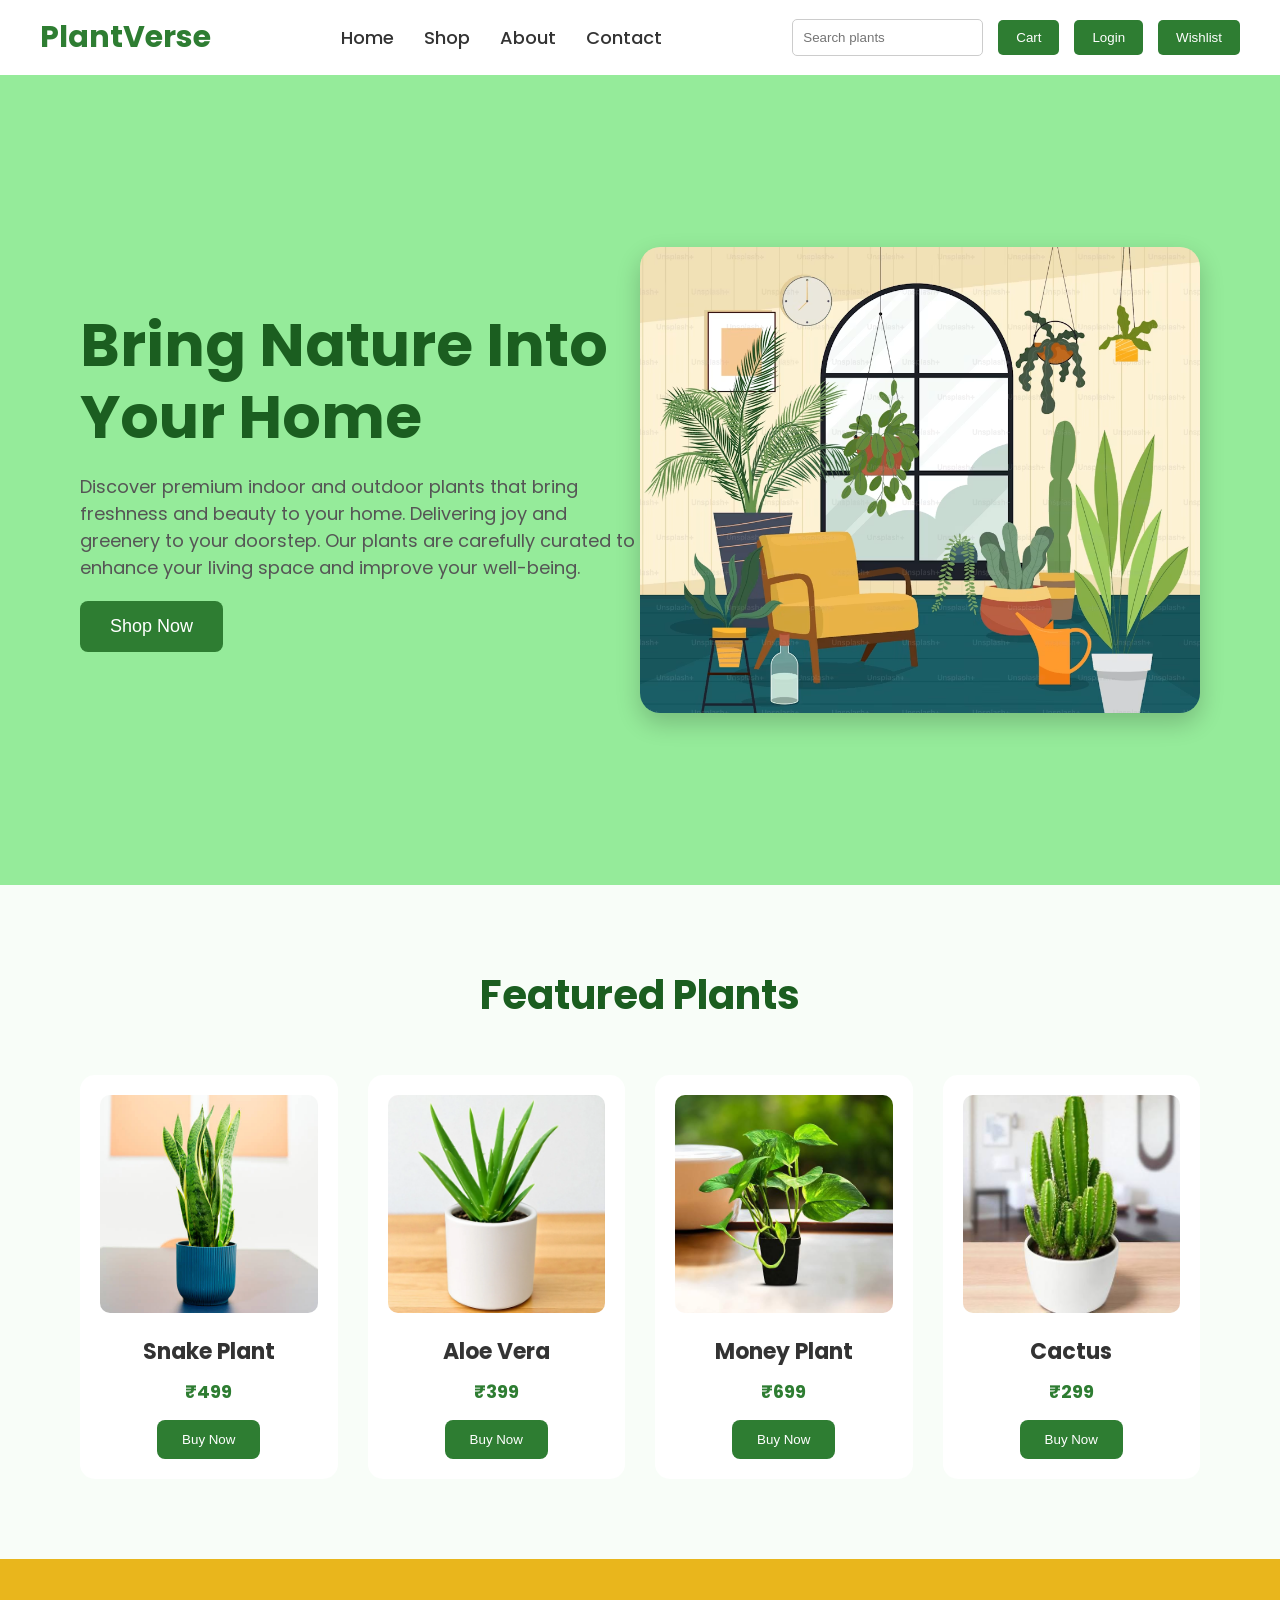
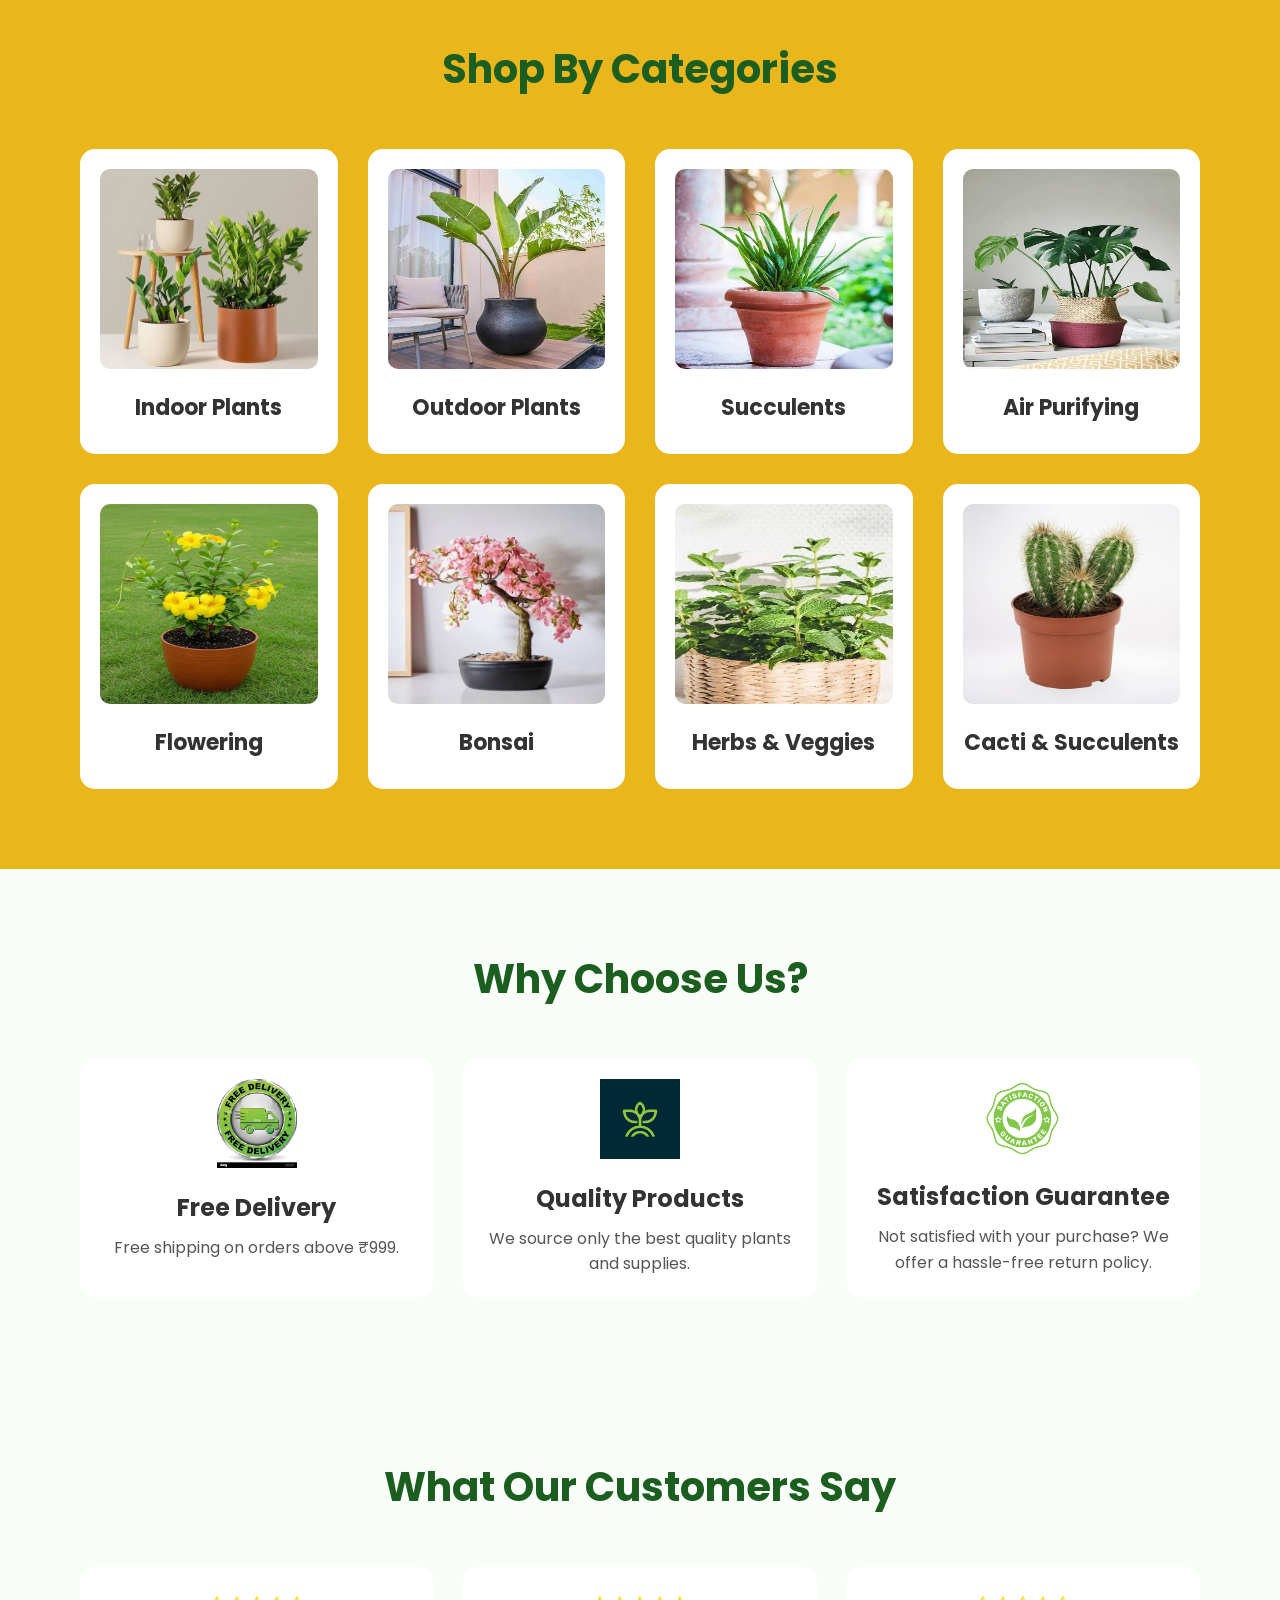
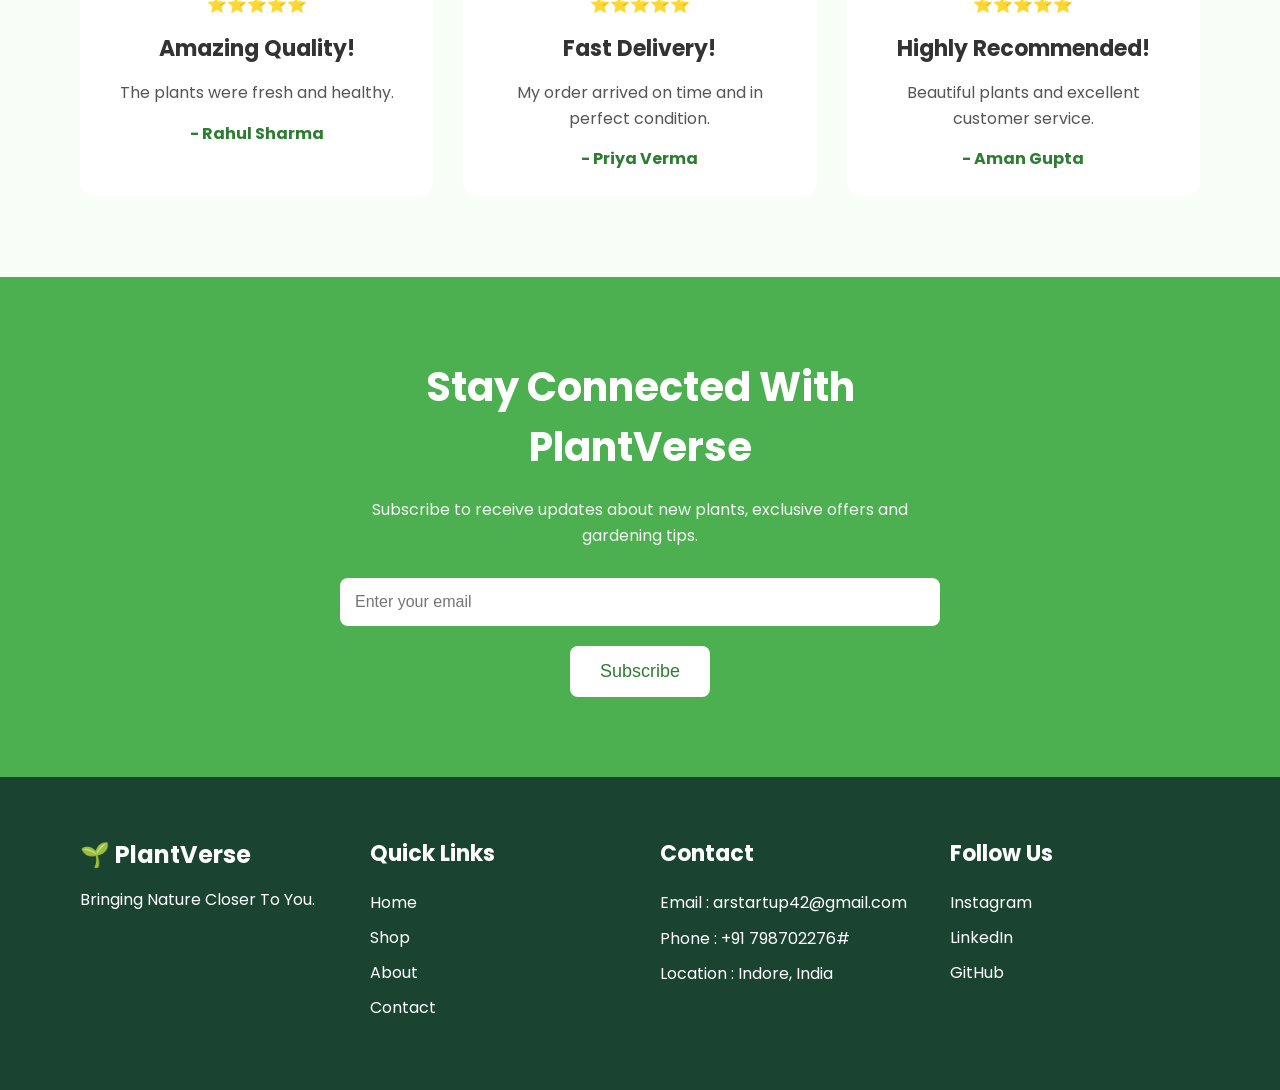
<file: index.html>
<!DOCTYPE html>
<html lang="en">

<head>
    <meta charset="UTF-8">
    <meta name="viewport" content="width=device-width, initial-scale=1.0">
    <title>PlantVerse</title>
    <link rel="stylesheet" href="css/style.css">
</head>

<body>
    <header>
        <!-- Navigation bar -->
        <nav class="navbar">

            <div class="logo">
                <h2>PlantVerse</h2>
            </div>

            <div class="menu">
                <ul>
                    <li><a href="home.html">Home</a></li>
                    <li><a href="shop.html">Shop</a></li>
                    <li><a href="about.html">About</a></li>
                    <li><a href="contact.html">Contact</a></li>
                </ul>
            </div>

            <div class="actions">
                <input type="search" placeholder="Search plants">
                <button>Cart</button>
                <button>Login</button>
                <button>Wishlist</button>
            </div>
        </nav>
    </header>

    <!-- 1. Hero section -->
    <main>
        <section class="hero">
            <div class="hero-content">
                <h1>Bring Nature Into Your Home</h1>
                <p>Discover premium indoor and outdoor plants that bring freshness and beauty to your home. Delivering joy and greenery to your doorstep. Our plants are carefully curated to enhance your living space and improve your well-being.</p>
                <button>Shop Now</button>
            </div>
            <div class="hero-image">
                <img src="images/hero/1" alt="Plant">
            </div>
        </section>

        <!-- 2. Featured Products -->
        <section class="featured-products">

            <h2>Featured Plants</h2>

            <div class="product-container">

                <div class="product-card">
                    <img src="images/featured/1" alt="Snake Plant">
                    <h3>Snake Plant</h3>
                    <p>₹499</p>
                    <button>Buy Now</button>
                </div>

                <div class="product-card">
                    <img src="images/featured/2" alt="Aloe Vera">
                    <h3>Aloe Vera</h3>
                    <p>₹399</p>
                    <button>Buy Now</button>
                </div>

                <div class="product-card">
                    <img src="images/featured/3" alt="Money Plant">
                    <h3>Money Plant</h3>
                    <p>₹699</p>
                    <button>Buy Now</button>
                </div>

                <div class="product-card">
                    <img src="images/featured/4" alt="Cactus">
                    <h3>Cactus</h3>
                    <p>₹299</p>
                    <button>Buy Now</button>
                </div>

            </div>
        </section>
        

        <!-- 3. Categories Section Starts -->
        <section class="categories">

            <h2>Shop By Categories</h2>

            <div class="category-container">

                <div class="category-card">
                    <img src="images/categories/1.jpeg" alt="Indoor Plants">
                    <h3>Indoor Plants</h3>
                </div>

                <div class="category-card">
                    <img src="images/categories/2.jpeg" alt="Outdoor Plants">
                    <h3>Outdoor Plants</h3>
                </div>

                <div class="category-card">
                    <img src="images/categories/3.jpeg" alt="Succulents">
                    <h3>Succulents</h3>
                </div>

                <div class="category-card">
                    <img src="images/categories/4.jpeg" alt="Air Purifying Plants">
                    <h3>Air Purifying</h3>
                </div>

                <div class="category-card">
                    <img src="images/categories/5.jpeg" alt="Flowering Plants">
                    <h3>Flowering</h3>
                </div>

                <div class="category-card">
                    <img src="images/categories/6.jpeg" alt="Bonsai Plants">
                    <h3>Bonsai</h3>
                </div>

                <div class="category-card">
                    <img src="images/categories/7.jpeg" alt="Herbs & Vegetables">
                    <h3>Herbs & Veggies</h3>
                </div>

                <div class="category-card">
                    <img src="images/categories/8.jpeg" alt="Cacti & Succulents">
                    <h3>Cacti & Succulents</h3>
                </div>

            </div>

        </section>


        <!-- 4. Why Choose Us Section Starts -->
        <section class="why-choose-us">

            <h2>Why Choose Us?</h2>

            <div class="feature-container">

                <div class="feature-card">
                    <img src="images/4/1.jpeg" alt="Free Delivery">
                    <h3>Free Delivery</h3>
                    <p>Free shipping on orders above ₹999.</p>
                </div>

                <div class="feature-card">
                    <img src="images/4/2.jpeg" alt="Quality Products">
                    <h3>Quality Products</h3>
                    <p>We source only the best quality plants and supplies.</p>
                </div>

                <div class="feature-card">
                    <img src="images/4/3.png" alt="Satisfaction Guarantee">
                    <h3>Satisfaction Guarantee</h3>
                    <p>Not satisfied with your purchase? We offer a hassle-free return policy.</p>
                </div>

            </div>

        </section>


        <!-- 5. Testimonials Starts -->
        <section class="testimonials">

            <h2>What Our Customers Say</h2>

            <div class="review-container">
                <div class="review-card">
                    <p>⭐⭐⭐⭐⭐</p>
                    <h3>Amazing Quality!</h3>
                    <p>The plants were fresh and healthy.</p>
                    <p>- Rahul Sharma</p>
                </div>

                <div class="review-card">
                    <p>⭐⭐⭐⭐⭐</p>
                    <h3>Fast Delivery!</h3>
                    <p>My order arrived on time and in perfect condition.</p>
                    <p>- Priya Verma</p>
                </div>

                <div class="review-card">
                    <p>⭐⭐⭐⭐⭐</p>
                    <h3>Highly Recommended!</h3>
                    <p>Beautiful plants and excellent customer service.</p>
                    <p>- Aman Gupta</p>
                </div>
            </div>

        </section>


        <!-- 6. Newsletter Section Starts -->
        <section class="newsletter">
            <div class="newsletter-content">
                <h2>Stay Connected With PlantVerse</h2>
                <p>
                    Subscribe to receive updates about new plants,
                    exclusive offers and gardening tips.
                </p>
                <input type="email" placeholder="Enter your email">
                <button>Subscribe</button>
            </div>
        </section>
        
    </main>



    <!-- Footer Starts -->
    <footer class="footer">

        <div class="footer-logo">
            <h2>🌱 PlantVerse</h2>
            <p>Bringing Nature Closer To You.</p>
        </div>

        <div class="footer-links">
            <h3>Quick Links</h3>
            <ul>
                <li><a href="index.html">Home</a></li>
                <li><a href="shop.html">Shop</a></li>
                <li><a href="#">About</a></li>
                <li><a href="#">Contact</a></li>
            </ul>
        </div>

        <div class="footer-contact">
            <h3>Contact</h3>
            <p>Email : arstartup42@gmail.com</p>
            <p>Phone : +91 798702276#</p>
            <p>Location : Indore, India</p>
        </div>

        <div class="footer-social">
            <h3>Follow Us</h3>
            <a href="#">Instagram</a>
            <a href="#">LinkedIn</a>
            <a href="#">GitHub</a>
        </div>

    </footer>
    <script src="js/script.js"></script>
</body>
</html>
</file>
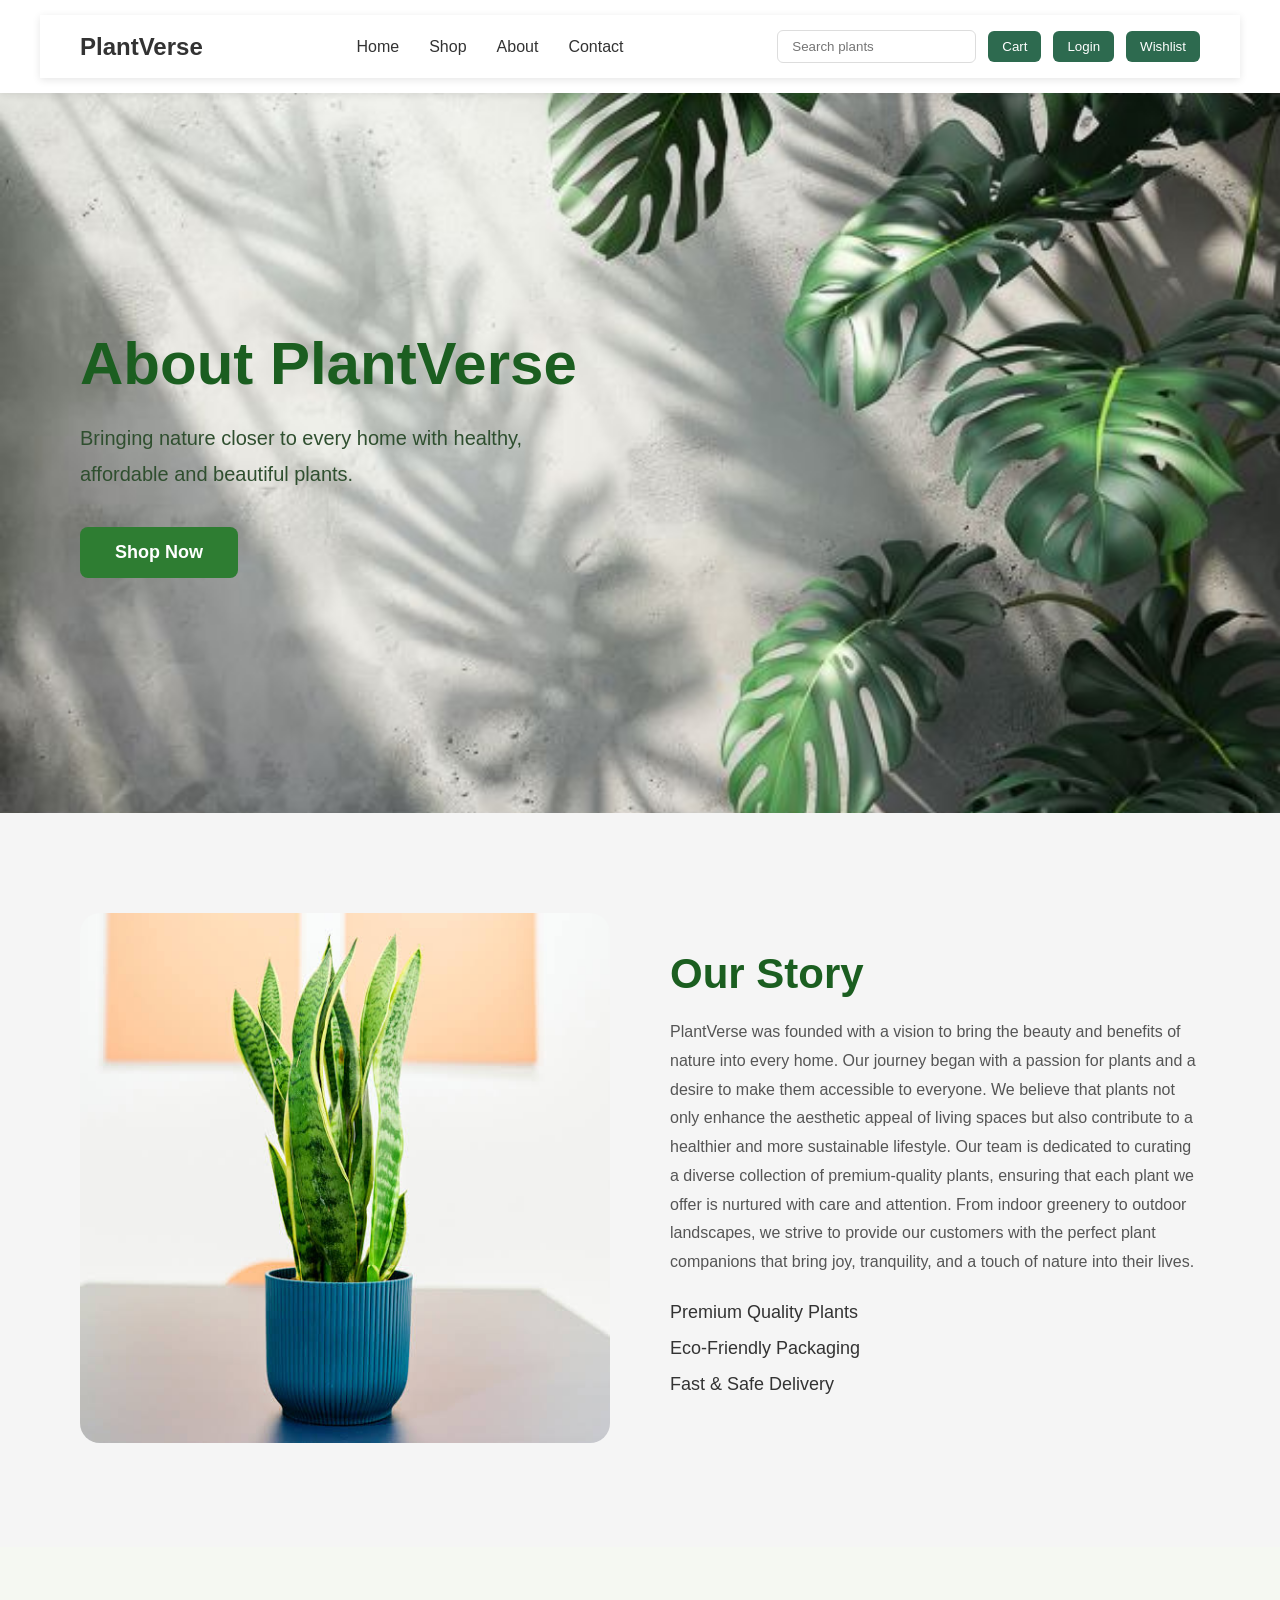
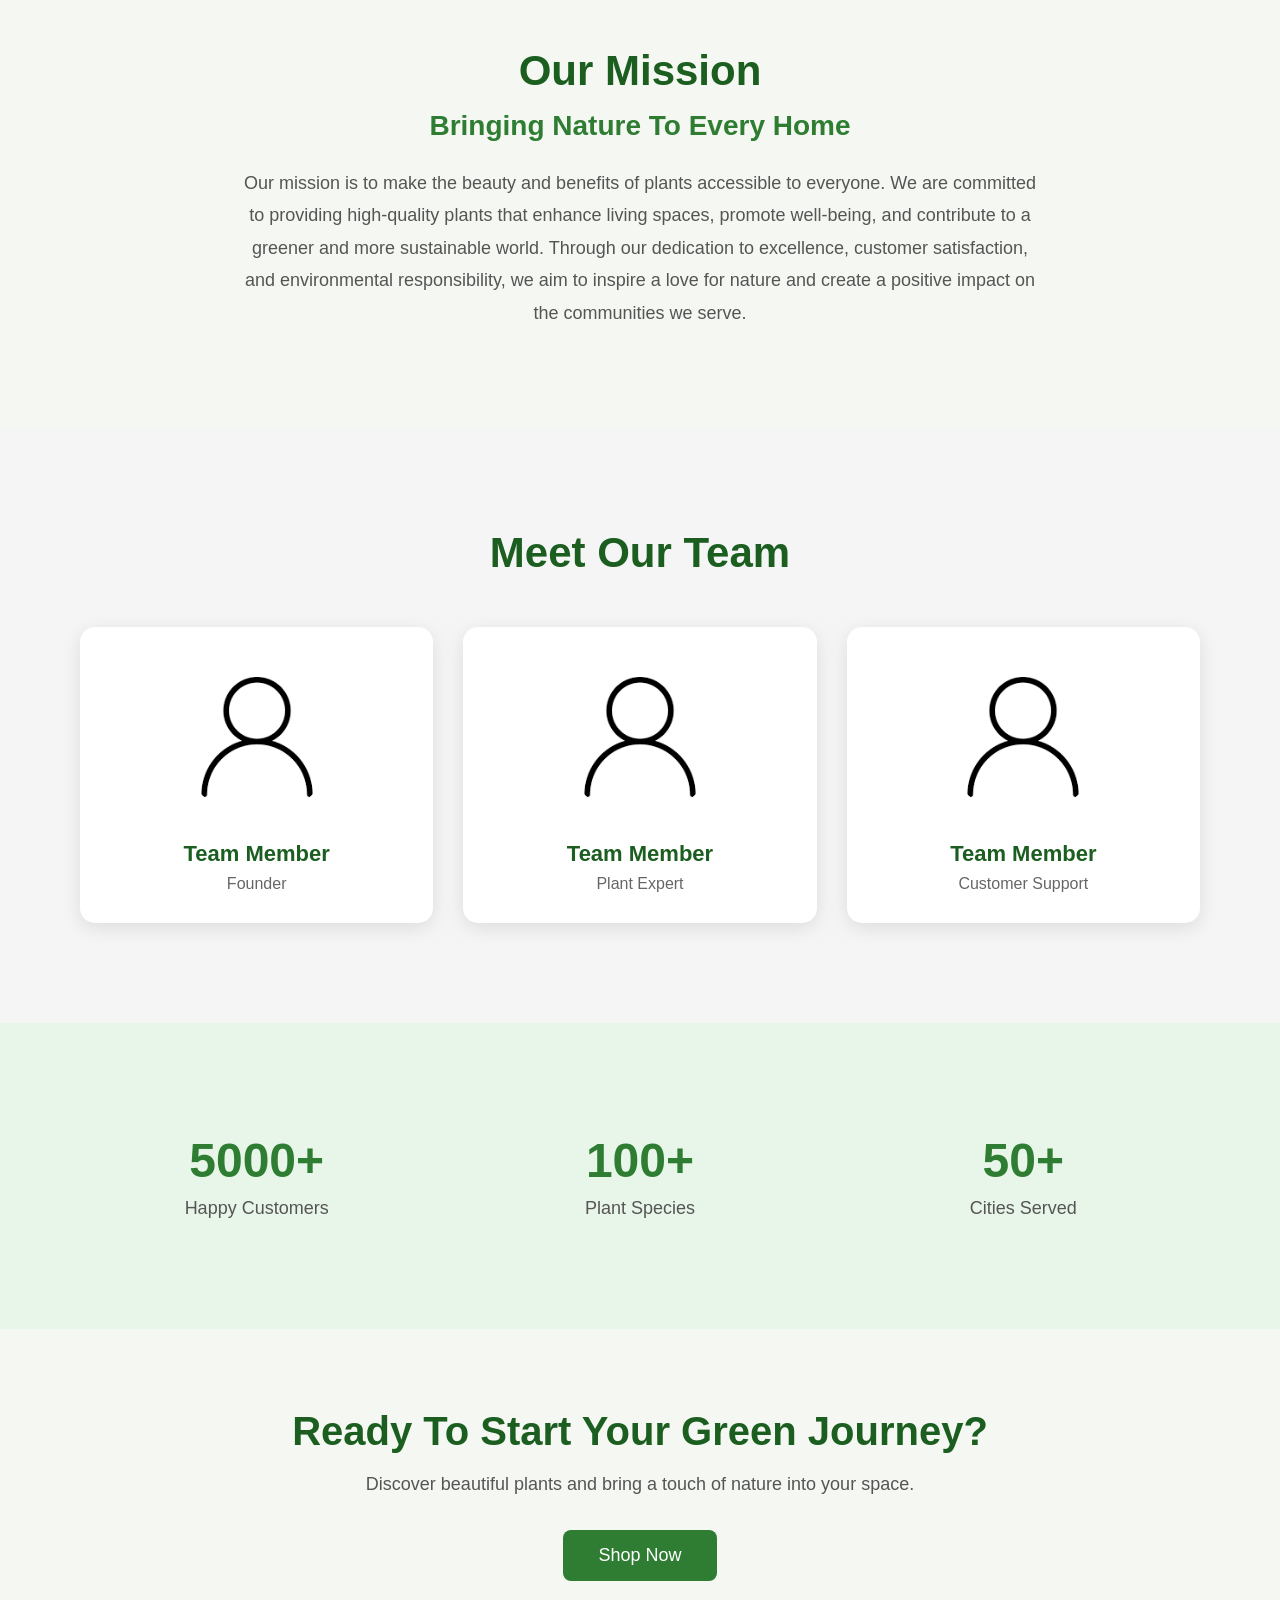
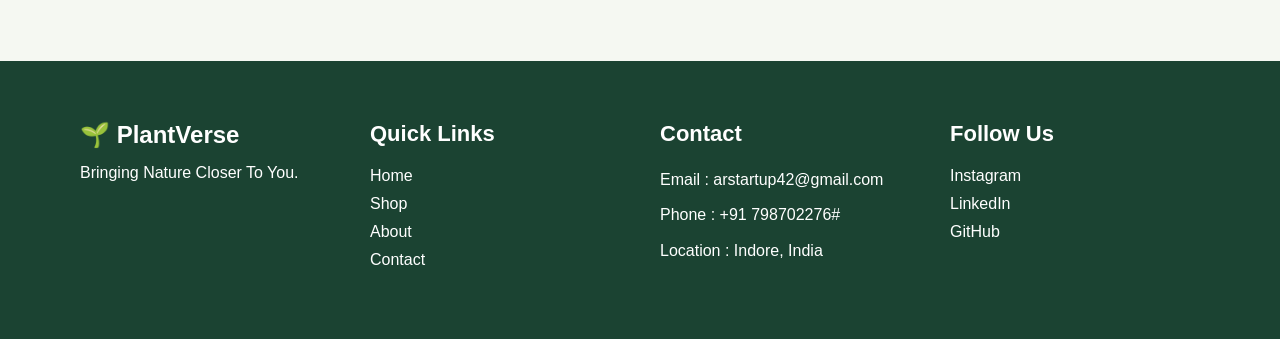
<file: about.html>
<!DOCTYPE html>
<html lang="en">
<head>
    <meta charset="UTF-8">
    <meta name="viewport" content="width=device-width, initial-scale=1.0">
    <title>about us</title>
    <link rel="stylesheet" href="css/about.css">
</head>
<body>

        <!-- == NAVBAR == -->
    <header>
        <nav class="navbar">

            <div class="logo">
                <h2><i class="fas fa-leaf"></i> PlantVerse</h2>
            </div>

            <div class="menu">
                <ul>
                    <li><a href="index.html">Home</a></li>
                    <li><a href="shop.html" class="active">Shop</a></li>
                    <li><a href="about.html">About</a></li>
                    <li><a href="contact.html">Contact</a></li>
                </ul>
            </div>

            <div class="actions">
                <input type="search" placeholder="Search plants">
                <button>Cart</button>
                <button>Login</button>
                <button>Wishlist</button>
            </div>

        </nav>
    </header>

    <main>

    <!-- 1. ABOUT HERO SECTION -->

    <section class="about-hero">

        <div class="overlay">

            <div class="about-content">

                <h1>About PlantVerse</h1>

                <p>
                    Bringing nature closer to every home with healthy,
                    affordable and beautiful plants.
                </p>

                <a href="shop.html" class="hero-btn">Shop Now</a>

            </div>

        </div>

    </section>


    <!-- 2. OUR STORY SECTION -->

    <section class="our-story">

        <div class="story-image">

            <img
                src="images/featured/1"
                alt="Plants representing the PlantVerse story"
            >

        </div>

        <div class="story-content">

            <h2>Our Story</h2>
            <p>
                PlantVerse was founded with a vision to bring the beauty and
                benefits of nature into every home. Our journey began with a
                passion for plants and a desire to make them accessible to
                everyone. We believe that plants not only enhance the aesthetic
                appeal of living spaces but also contribute to a healthier and
                more sustainable lifestyle. Our team is dedicated to curating a
                diverse collection of premium-quality plants, ensuring that each
                plant we offer is nurtured with care and attention. From indoor
                greenery to outdoor landscapes, we strive to provide our
                customers with the perfect plant companions that bring joy,
                tranquility, and a touch of nature into their lives.
            </p>
            <ul>
                <li>Premium Quality Plants</li>
                <li>Eco-Friendly Packaging</li>
                <li>Fast & Safe Delivery</li>
            </ul>

        </div>

    </section>


    <!--3. OUR MISSION SECTION -->

    <section class="mission">

        <div class="mission-content">

            <h2>Our Mission</h2>

            <h3>Bringing Nature To Every Home</h3>

            <p>
                Our mission is to make the beauty and benefits of plants
                accessible to everyone. We are committed to providing
                high-quality plants that enhance living spaces, promote
                well-being, and contribute to a greener and more sustainable
                world. Through our dedication to excellence, customer
                satisfaction, and environmental responsibility, we aim to
                inspire a love for nature and create a positive impact on the
                communities we serve.
            </p>

        </div>

    </section>


    <!-- 4. OUR TEAM SECTION -->

    <section class="team">

        <h2>Meet Our Team</h2>

        <div class="team-container">

            <div class="team-card">

                <img
                    src="images/icon/1.png"
                    alt="PlantVerse team member"
                >

                <h3>Team Member</h3>

                <p>Founder</p>

            </div>


            <div class="team-card">

                <img
                    src="images/icon/1.png"
                    alt="PlantVerse team member"
                >

                <h3>Team Member</h3>

                <p>Plant Expert</p>

            </div>


            <div class="team-card">

                <img
                    src="images/icon/1.png"
                    alt="PlantVerse team member"
                >

                <h3>Team Member</h3>

                <p>Customer Support</p>

            </div>

        </div>

    </section>


    <!--5. ACHIEVEMENTS SECTION -->

    <section class="achievements">

        <div class="achievement-container">

            <div class="achievement-card">

                <h2>5000+</h2>

                <p>Happy Customers</p>

            </div>


            <div class="achievement-card">

                <h2>100+</h2>

                <p>Plant Species</p>

            </div>


            <div class="achievement-card">

                <h2>50+</h2>

                <p>Cities Served</p>

            </div>

        </div>

    </section>


    <!--6. CALL TO ACTION SECTION-->

    <section class="about-cta">

        <h2>Ready To Start Your Green Journey?</h2>

        <p>
            Discover beautiful plants and bring a touch
            of nature into your space.
        </p>

        <a href="shop.html" class="cta-btn">
            Shop Now
        </a>

    </section>

</main>

    <footer class="footer">

        <div class="footer-logo">
            <h2>🌱 PlantVerse</h2>
            <p>Bringing Nature Closer To You.</p>
        </div>

        <div class="footer-links">
            <h3>Quick Links</h3>
            <ul>
                <li><a href="index.html">Home</a></li>
                <li><a href="shop.html">Shop</a></li>
                <li><a href="#">About</a></li>
                <li><a href="#">Contact</a></li>
            </ul>
        </div>

        <div class="footer-contact">
            <h3>Contact</h3>
            <p>Email : arstartup42@gmail.com</p>
            <p>Phone : +91 798702276#</p>
            <p>Location : Indore, India</p>
        </div>

        <div class="footer-social">
            <h3>Follow Us</h3>
            <a href="#">Instagram</a>
            <a href="#">LinkedIn</a>
            <a href="#">GitHub</a>
        </div>

    </footer>
    
</body>
</html>
</file>
<file: css/style.css>
@import url('https://fonts.googleapis.com/css2?family=Poppins:wght@300;400;500;600;700&display=swap');

*{
    margin:0;
    padding:0;
    box-sizing:border-box;
}

body{
    font-family:'Poppins',sans-serif;
    background:#f8fdf8;
    color:#333;
}

.navbar{
    display:flex;
    justify-content:space-between;
    align-items:center;
    padding:15px 40px;
    background:#ffffff;
    box-shadow:0 2px 8px rgba(0,0,0,0.1);
}

.logo h2{
    font-size:30px;
    color:#2e7d32;
    font-weight:700;
}

.menu ul{
    display:flex;
    list-style:none;
    gap: 30px;
}

.menu ul li a{
    text-decoration:none;
    color:#333;
    font-size:18px;
    font-weight:500;
    transition:0.3s;
}

.menu ul li a:hover{
    color:#3ab340;
}

.actions{
    display:flex;
    align-items:center;
    gap:15px;
}

.actions input{
    padding:10px;
    border:1px solid #ccc;
    border-radius:5px;
    outline:none;
}

.actions button{
    padding:10px 18px;
    border:none;
    background:#2e7d32;
    color:white;
    border-radius:5px;
    cursor:pointer;
    transition:0.3s;
}

.actions button:hover{
    background:#1b5e20;
}

/* HERO SECTION STYLING */
.hero{
    display:flex;
    justify-content:space-between;
    align-items:center;
    min-height:90vh;
    padding:0 80px;
    background-color: #95eb9a;
}

.hero-content{
    width:50%;
}

.hero-image{
    width:50%;
    display:flex;
    justify-content:center; 
}

.hero-content h1{
    font-size:60px;
    font-weight:700;
    color:#1b5e20;
    line-height:1.2;
}

.hero-content p{
    font-size:18px;
    color:#555;
    margin:20px 0;
}

.hero-content button{
    padding:15px 30px;
    border:none;
    background:#2e7d32;
    color:white;
    font-size:18px;
    border-radius:8px;
    cursor:pointer;
    transition:background-color 0.3s ease;
}

.hero-content button:hover{
    background:#1b5e20;
}

.hero-image img{
    width:100%;
    min-width:500px;
    border-radius:20px;
    box-shadow:0 10px 25px rgba(0,0,0,0.2);
}


/* FEATURED PRODUCTS */

.featured-products{
    padding:80px;
}

.featured-products h2{
    text-align:center;
    font-size:40px;
    color:#1b5e20;
    margin-bottom:50px;
}

.product-container{
    display:grid;
    grid-template-columns:repeat(4,1fr);
    gap:30px;
}

.product-card{
    background:#fff;
    padding:20px;
    border-radius:15px;
    text-align:center;
    transition:transform 0.3s ease,
               box-shadow 0.3s ease;
}

.product-card:hover{
    transform:translateY(-10px);
    box-shadow:0 15px 35px rgba(0,0,0,0.3);
}

.product-card img{
    width:100%;
    border-radius:10px;
}

.product-card h3{
    margin:15px 0 10px;
    font-size:22px;
}

.product-card p{
    font-size:18px;
    color:#2e7d32;
    font-weight:bold;
}

.product-card button{
    margin-top:15px;
    padding:12px 25px;
    border:none;
    background:#2e7d32;
    color:white;
    border-radius:8px;
    cursor:pointer;
    transition:background-color 0.3s ease;
}

.product-card button:hover{
    background:#1b5e20;
}

/*  categories section */
.categories{
    padding:80px;
     background:#e9b61c;
}

.categories h2{
    text-align:center;
    font-size:40px;
    color:#1b5e20;
    margin-bottom:50px;
}

.category-container{
    display:grid;
    grid-template-columns:repeat(4,1fr);
    gap:30px;
}

.category-card{
   background:#fff;
    padding:20px;
    border-radius:15px;
    text-align:center;
    transition: transform 0.3s ease,
    box-shadow 0 8px 20px rgba(0,0,0,0.8);
}

.category-card:hover{
    transform:translateY(-10px);
    box-shadow:0 15px 35px rgba(0,0,0,0.3);
}

.category-card img{
    width:100%;
    height:200px;
    border-radius:10px;
}

.category-card h3{
    margin:15px 0 10px;
    font-size:22px;
}

/* WHY CHOOSE US  */

.why-choose-us{
    padding:80px;
}

.why-choose-us h2{
    text-align:center;
    font-size:40px;
    color:#1b5e20;
    margin-bottom:50px;
}

.feature-container{
    display:flex;
    justify-content:space-between;
    gap:30px;
}

.feature-card{
    flex:1;
    background:#fff;
    padding:20px;
    border-radius:15px;
    text-align:center;
    transition:transform 0.3s ease,
               box-shadow 0.3s ease;
}

.feature-card:hover{
    transform:translateY(-10px);
    box-shadow:0 15px 35px rgba(0,0,0,0.2);
}

.feature-card img{
    width:80px;
    margin-bottom:15px;
}

.feature-card h3{
    margin-bottom:10px;
    font-size:24px;
}

.feature-card p{
    color:#555;
    line-height:1.6;
}


/*   TESTIMONIALS   */

.testimonials{
    padding:80px;
}

.testimonials h2{
    text-align:center;
    font-size:40px;
    color:#1b5e20;
    margin-bottom:50px;
}

.review-container{
    display:flex;
    gap:30px;
}

.review-card{
    flex:1;
    background:#fff;
    padding:25px;
    border-radius:15px;
    text-align:center;
    transition:transform 0.3s ease,
               box-shadow 0.3s ease;
}

.review-card:hover{
    transform:translateY(-10px);
    box-shadow:0 15px 35px rgba(0,0,0,0.2);
}

.review-card h3{
    margin:15px 0;
    font-size:22px;
}

.review-card p{
    color:#555;
    line-height:1.6;
}

.review-card p:last-child{
    font-weight:bold;
    color:#2e7d32;
    margin-top:15px;
}

/* NEWSLETTER SECTION */

.newsletter{
    padding:80px;
    background:#4CAF50;
    text-align:center;
}

.newsletter-content{
    max-width:600px;
    margin:0 auto;
}

.newsletter h2{
    color:white;
    font-size:40px;
    margin-bottom:20px;
}

.newsletter p{
    color:#f5f5f5;
    margin-bottom:30px;
    line-height:1.6;
}

.newsletter input{
    width:100%;
    padding:15px;
    border:none;
    border-radius:8px;
    outline:none;
    margin-bottom:20px;
    font-size:16px;
}

.newsletter button{
    padding:15px 30px;
    border:none;
    background:white;
    color:#2e7d32;
    font-size:18px;
    border-radius:8px;
    cursor:pointer;
    transition:0.3s ease;
}

.newsletter button:hover{
    background:#e8f5e9;
}

/*  FOOTER SECTION */
footer{
    display:flex;
    justify-content:space-between;
    gap:40px;
    padding:60px 80px;
    background:#1b4332;
    color:white;
}

.footer-logo,
.footer-links,
.footer-contact,
.footer-social{
    flex:1;
}

footer h3{
    margin-bottom:20px;
    font-size:22px;
}

.footer-logo h2{
    margin-bottom:15px;
}

.footer-links ul{
    list-style:none;
}

.footer-links ul li{
    margin-bottom:10px;
}

.footer-links a,
.footer-social a{
    text-decoration:none;
    color:white;
    display:block;
    margin-bottom:10px;
    transition:color 0.3s ease;
}

.footer-links a:hover,
.footer-social a:hover{
    color:#c8e6c9;
}

.footer-contact p{
    margin-bottom:10px;
    line-height:1.6;
}
</file>
<file: css/about.css>
* {
    margin: 0;
    padding: 0;
    box-sizing: border-box;
}

body {
    font-family: 'Poppins', sans-serif;
    background-color: #f5f5f5;
    color: #333333;
}

header {
    background-color: #ffffff;
    padding: 15px 40px;
    box-shadow: 0 2px 8px rgba(0, 0, 0, 0.1);
    position: sticky;
    top: 0;
}

.navbar {
    display: flex;
    justify-content: space-between;
    align-items: center;
    padding: 15px 40px;
    background: #ffffff;
    box-shadow: 0 2px 8px rgba(0, 0, 0, 0.1);
}

.menu ul {
    display: flex;
    list-style: none;
    gap: 30px;
}

.menu a {
    text-decoration: none;
    color: #333;
    font-weight: 500;
    transition: color 0.3s;
}

.menu a:hover {
    color: #2d6a4f;
}

.actions {
    display: flex;
    align-items: center;
    gap: 12px;
}

.actions input {
    padding: 8px 14px;
    border: 1.5px solid #ddd;
    border-radius: 6px;
    font-family: 'poppins', sans-serif;
    outline: none;
}

.actions button {
    padding: 8px 14px;
    background: #2d6a4f;
    color: white;
    border: none;
    border-radius: 6px;
    font-family: 'Poppins', sans-serif;
    font-weight: 500;
    cursor: pointer;
    transition: background 0.3s;
}

.actions button:hover {
    background: #1b4332;
}


/* =========================
        ABOUT HERO
========================= */

.about-hero{
    height: 80vh;
    background-image: url("../images/hero/1.jpg");
    background-size: cover;
    background-position: center;
    background-repeat: no-repeat;
}

.overlay{
    width: 100%;
    height: 100%;

    display: flex;
    align-items: center;

    /* Uncomment if text is not readable */

    /* background: rgba(0,0,0,0.25); */
}

.about-content{
    width: 50%;
    padding-left: 80px;
}

.about-content h1{
    font-size: 60px;
    color: #1b5e20;
    margin-bottom: 20px;
    line-height: 1.2;
}

.about-content p{
    max-width: 500px;
    font-size: 20px;
    color: #2f4f2f;
    line-height: 1.8;
    margin-bottom: 35px;
}

.hero-btn{
    display: inline-block;
    padding: 15px 35px;
    text-decoration: none;
    background: #2e7d32;
    color: #fff;
    border-radius: 8px;
    font-size: 18px;
    font-weight: 600;
    transition: 0.3s ease;
}

.hero-btn:hover{
    background: #1b5e20;
    transform: translateY(-4px);
}

.our-story{
    display:flex;
    align-items:center;
    gap:60px;
    padding:100px 80px;
}

.story-image{
    flex:1;
}

.story-content{
    flex:1;
}

.story-image img{
    width:100%;
    border-radius:20px;
}

.story-content h2{
    font-size:42px;
    color:#1b5e20;
    margin-bottom:20px;
}

.story-content p{
    color:#555;
    line-height:1.8;
    margin-bottom:25px;
}

.story-content ul{
    list-style:none;
}

.story-content li{
    margin-bottom:15px;
    font-size:18px;
}

/*==========================
        MISSION
==========================*/

.mission{
    padding:100px 80px;
    background:#f5f8f2;
}

.mission-content{
    max-width:800px;
    margin:0 auto;
    text-align:center;
}

.mission h2{
    font-size:42px;
    color:#1b5e20;
    margin-bottom:15px;
}

.mission h3{
    font-size:28px;
    color:#2e7d32;
    margin-bottom:25px;
}

.mission p{
    font-size:18px;
    line-height:1.8;
    color:#555;
}

/* =========================
        TEAM SECTION
========================= */

.team{
    padding:100px 80px;
}

.team > h2{
    text-align:center;
    font-size:42px;
    color:#1b5e20;
    margin-bottom:50px;
}

.team-container{
    display:grid;
    grid-template-columns:repeat(3, 1fr);
    gap:30px;
}

.team-card{
    padding:30px;
    text-align:center;
    background:#fff;
    border-radius:15px;
    box-shadow:0 5px 20px rgba(0,0,0,0.1);
    transition:0.3s ease;
}

.team-card:hover{
    transform:translateY(-10px);
    box-shadow:0 15px 35px rgba(0,0,0,0.18);
}

.team-card img{
    width:160px;
    height:160px;
    border-radius:50%;
    object-fit:cover;
}

.team-card h3{
    margin:20px 0 8px;
    font-size:22px;
    color:#1b5e20;
}

.team-card p{
    color:#666;
}

/* =========================
      ACHIEVEMENTS
========================= */

.achievements{
    padding:80px;
    background:#e8f5e9;
}

.achievement-container{
    display:flex;
    gap:30px;
}

.achievement-card{
    flex:1;
    text-align:center;
    padding:30px 20px;
}

.achievement-card h2{
    font-size:48px;
    color:#2e7d32;
    margin-bottom:10px;
}

.achievement-card p{
    font-size:18px;
    color:#555;
}

/* =========================
      CALL TO ACTION
========================= */

.about-cta{
    padding:80px;
    text-align:center;
    background:#f5f8f2;
}

.about-cta h2{
    font-size:40px;
    color:#1b5e20;
    margin-bottom:15px;
}

.about-cta p{
    max-width:600px;
    margin:0 auto 30px;
    font-size:18px;
    line-height:1.7;
    color:#555;
}

.cta-btn{
    display:inline-block;
    padding:15px 35px;
    background:#2e7d32;
    color:#fff;
    text-decoration:none;
    border-radius:8px;
    font-size:18px;
    transition:0.3s ease;
}

.cta-btn:hover{
    background:#1b5e20;
    transform:translateY(-3px);
}

footer{
    display:flex;
    justify-content:space-between;
    gap:40px;
    padding:60px 80px;
    background:#1b4332;
    color:white;
}

.footer-logo,
.footer-links,
.footer-contact,
.footer-social{
    flex:1;
}

footer h3{
    margin-bottom:20px;
    font-size:22px;
}

.footer-logo h2{
    margin-bottom:15px;
}

.footer-links ul{
    list-style:none;
}

.footer-links ul li{
    margin-bottom:10px;
}

.footer-links a,
.footer-social a{
    text-decoration:none;
    color:white;
    display:block;
    margin-bottom:10px;
    transition:color 0.3s ease;
}

.footer-links a:hover,
.footer-social a:hover{
    color:#c8e6c9;
}

.footer-contact p{
    margin-bottom:10px;
    line-height:1.6;
}
</file>
